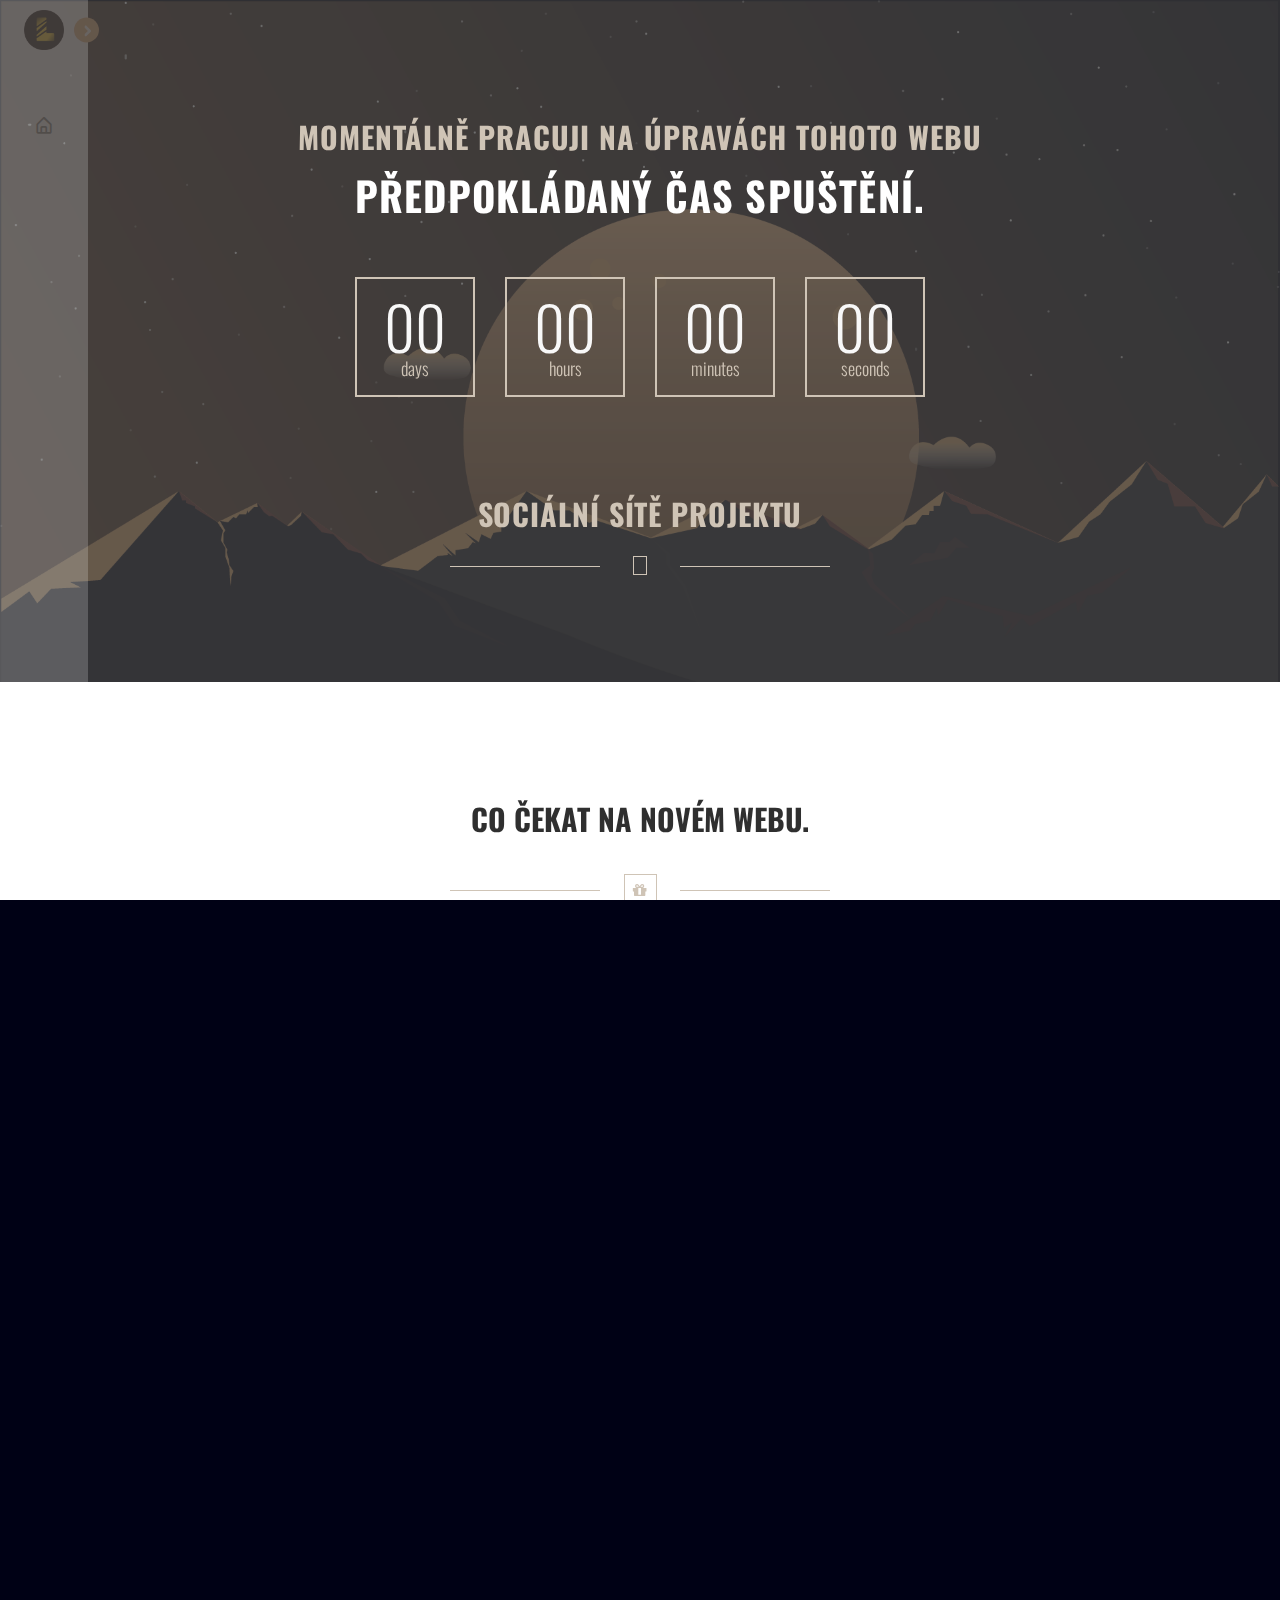
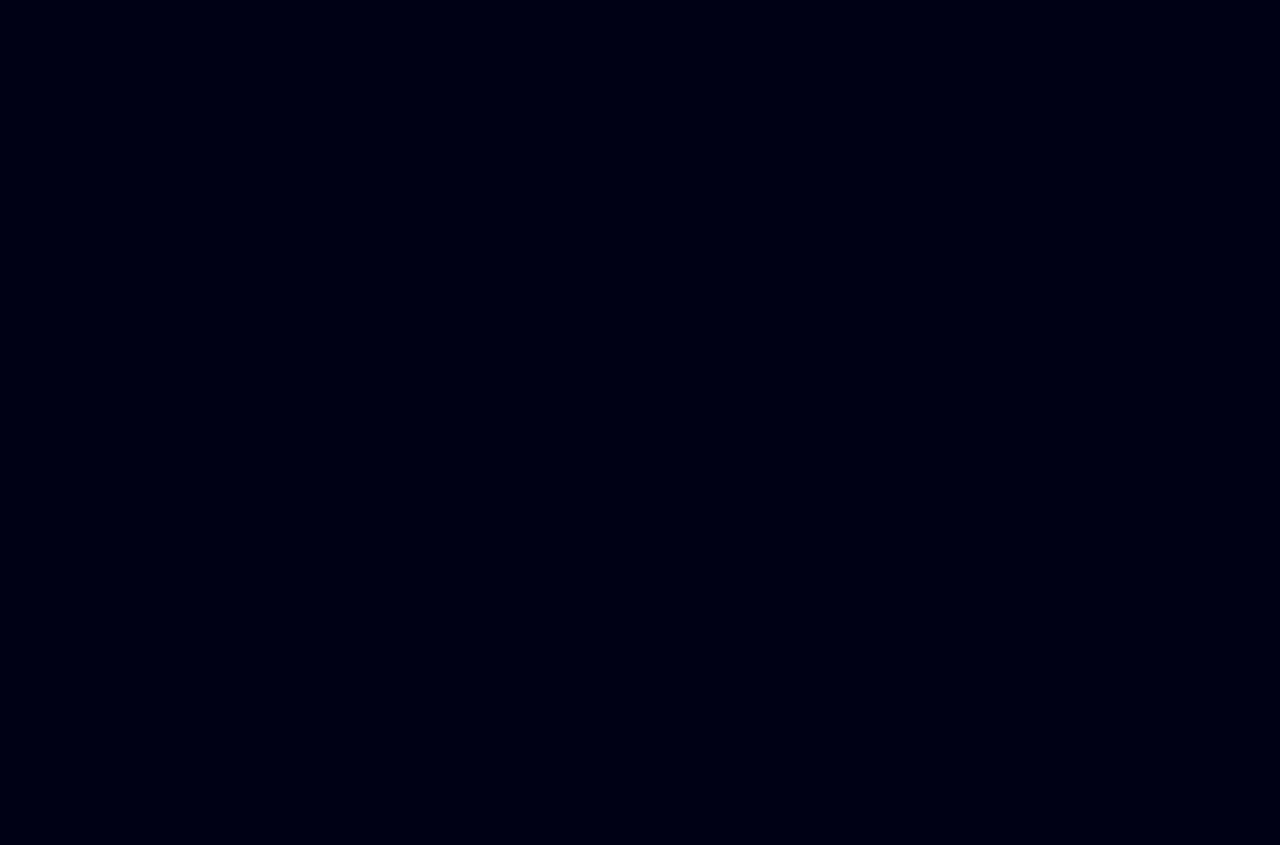
<file: index.html>
<!DOCTYPE html>

<html lang="en-US">

<head>
    <meta charset="UTF-8">
    <meta http-equiv="X-UA-Compatible" content="IE=edge" />
    <meta name="viewport" content="width=device-width, initial-scale=1">
    <title>Lakoba Graphic</title>

    <link rel="stylesheet" href="css/bootstrap.min.css" />
    <link rel="stylesheet" href="css/font-awesome.min.css" />
    <link rel="stylesheet" href="css/normalize.css" />
    <link rel="stylesheet" href="css/style.css" />
    <link rel="stylesheet" href="https://cdnjs.cloudflare.com/ajax/libs/font-awesome/5.9.0/css/all.min.css" integrity="sha512-q3eWabyZPc1XTCmF+8/LuE1ozpg5xxn7iO89yfSOd5/oKvyqLngoNGsx8jq92Y8eXJ/IRxQbEC+FGSYxtk2oiw==" crossorigin="anonymous" referrerpolicy="no-referrer"
    />

    <link rel="stylesheet" href="css/blue.css" title="blue">
    <link rel="alternate stylesheet" href="css/green.css" title="green">
    <link rel="alternate stylesheet" href="css/orange.css" title="orange">
    <link rel="alternate stylesheet" href="css/purple.css" title="purple">
    <link rel="alternate stylesheet" href="css/slate.css" title="slate">
    <link rel="alternate stylesheet" href="css/yellow.css" title="yellow">
    <link rel="alternate stylesheet" href="css/red.css" title="red">
    <link rel="alternate stylesheet" href="css/blue-munsell.css" title="blue-munsell">
    <link rel="stylesheet" href="css/demo.css">
    <link rel="icon" href="images/ico.ico">
    <link href='https://unpkg.com/boxicons@2.1.1/css/boxicons.min.css' rel='stylesheet'>
</head>

<body>

    <div id="st-preloader">
        <div id="pre-status">
            <div class="preload-placeholder"></div>
        </div>
    </div>
    <section id="home-page">
        <div class="container-fluid home-bg">
            <div class="row">
                <div class="col-md-12 text-center home-page">
                    <h1>Momentálně pracuji na úpravách tohoto webu</h1>
                    <h2>Předpokládaný čas spuštění.</h2>
                    <div class="container">
                        <div class="row">
                            <div class="col-sm-12 tk-countdown">
                                <div class="row">

                                </div>
                            </div>
                        </div>
                    </div>
                    <div class="col-md-12 text-center">
                        <h1 class="about-title">Sociální sítě projektu</h1>
                        <div class="service-aro-icon">
                            <div class="service-aro-left"></div>
                            <a class="facebook-icon" href="https://www.instagram.com/__k.u.b.i.k__/" target="_blank"><i class="fab fa-instagram"></i></a>
                            <!--a class="twitter-icon" href=""><i class="fab fa-twitter"></i></a-->
                            <div class="service-aro-right"></div>
                        </div>
                    </div>
                </div>
            </div>
        </div>
    </section>
    <section id="service-page">
        <div class="container">
            <div class="row">
                <div class="col-md-12 text-center">
                    <h1 class="service-title">Co čekat na novém webu.</h1>
                    <div class="service-aro-icon">
                        <div class="service-aro-left"></div>
                        <i class="fa fa-gift"></i>
                        <div class="service-aro-right"></div>
                    </div>
                    <h2>Budoucí služby</h2>
                    <p>Zde naleznete budoucí služby.</p>
                </div>
                <!--div class="col-md-3 col-sm-6 text-center service">
                    <i class="fas fa-globe"></i>
                    <h3>Web</h3>
                    <p>Naprogramujeme vám svůj vlastní web.</p>
                </div-->
                <div class="col-md-3 col-sm-6 text-center service">
                    <i class="fa fa-picture-o"></i>
                    <h3>Graphic</h3>
                    <p>Vytvořím pro vás vlastní grafiku.</p>
                </div>
                <div class="col-md-3 col-sm-6 text-center service">
                    <i class="fas fa-video"></i>
                    <h3>Animations and Transitions</h3>
                    <p>Vytvořím vám vlastní animace a přechody.</p>
                </div>
                <div class="col-md-3 col-sm-6 text-center service">
                    <i class="fas fa-cut"></i>
                    <h3>Video Editing</h3>
                    <p>Budu pro vás stříhat videa.</p>
                </div>
            </div>
        </div>
    </section>
    <section id="about-page">
        <div class="container">
            <div class="row">
                <div class="col-md-12 text-center">
                    <h1 class="about-title">Něco o nás</h1>
                    <div class="service-aro-icon">
                        <div class="service-aro-left"></div>
                        <i class="fa fa-group"></i>
                        <div class="service-aro-right"></div>
                    </div>
                    <h2>Jsem mladý a plný odhodlání se učit novým věcem.</h2>
                    <p>Mám plno kreativních nápadů a jsem schopen vám vyhovět téměř se vším.</p>
                </div>
                <div class="col-md-4 text-center member">
                    <div class="member-img">
                        <img src="images/Lakoba.png" alt="" />
                        <div class="member-social">
                            <a class="facebook-icon" href="https://www.facebook.com/jakub.rybka.524/" target="_blank"><i class="fab fa-facebook"></i></a>
                            <a class="twitter-icon" href="https://steamcommunity.com/id/lakobahraje/" target="_blank"><i class="fab fa-steam"></i></a>
                            <a class="linkedin-icon" href="https://www.instagram.com/__k.u.b.i.k__/" target="_blank"><i class="fab fa-instagram"></i></a>
                            <a class="google-plus-icon" href="https://www.twitch.tv/lakoba" target="_blank"><i class="fab fa-twitch"></i></a>
                        </div>
                    </div>
                    <h3>Lakoba</h3>
                    <span>Majitel</span>
                </div>
            </div>
        </div>
    </section>

    <div class="col-md-12 text-center">
        <h2>To do list:</h2>
        <p>Download Page</p>
        <p>Ukazka prácí</p>
        <p>Login Page</p>
        <p>Kontakt</p>
    </div>
    <footer class="footer">
        <div class="container">
            <div class="row">
                <div class="col-sm-12 text-center">
                    <p>&copy; 2022 <strong></strong>. All Rights Reserved. Designed by <strong><a>Lakoba</a></strong></p>
                </div>
            </div>
        </div>
    </footer>
    <script src="js/jquery.min.js"></script>
    <script src="js/bootstrap.min.js"></script>
    <script src="js/countdown.js"></script>
    <script src="js/jquery.ajaxchimp.js"></script>
    <script src="js/scripts.js"></script>
    <script src="js/styleswitcher.js"></script>
    <script src="js/demo.js"></script>
    <nav class="sidebar close">
        <header>
            <div class="image-text">
                <span class="image">
                    <img src="./images/ico.ico" alt="">
                </span>

                <div class="text logo-text">
                    <span class="name">Lakoba</span>
                    <span class="profession">Graphic Designer</span>
                </div>
            </div>

            <i class='bx bx-chevron-right toggle'></i>
        </header>

        <div class="menu-bar">
            <div class="menu">

                <!--li class="search-box">
                    <i class='bx bx-search icon'></i>
                    <input type="text" placeholder="Hledej...">
                </li-->

                <ul class="menu-links">
                    <li class="nav-link">
                        <a href="#">
                            <i class='bx bx-home-alt icon'></i>
                            <span class="text nav-text">Domovská Stránka</span>
                        </a>
                    </li>

                    <li class="nav-link">
                        <a href="">
                            <i class="far fa-arrow-alt-circle-down icon"></i>
                            <span class="text nav-text">Download - Připravuje se</span>
                        </a>
                    </li>

                    <!--li class="nav-link">
                        <a href="#">
                            <i class='bx bx-bell icon'></i>
                            <span class="text nav-text">Notifications</span>
                        </a>
                    </li>

                    <li class="nav-link">
                        <a href="#">
                            <i class='bx bx-pie-chart-alt icon'></i>
                            <span class="text nav-text">Analytics</span>
                        </a>
                    </li>

                    <li class="nav-link">
                        <a href="#">
                            <i class='bx bx-heart icon'></i>
                            <span class="text nav-text">Likes</span>
                        </a>
                    </li>

                    <li class="nav-link">
                        <a href="#">
                            <i class='bx bx-wallet icon'></i>
                            <span class="text nav-text">Wallets</span>
                        </a>
                    </li-->

                </ul>
            </div>

            <div class="bottom-content">
                <!--li class="mode">
                    <div class="sun-moon">
                        <i class='bx bx-moon icon moon'></i>
                        <i class='bx bx-sun icon sun'></i>
                    </div>
                    <span class="mode-text text">Dark mode</span>

                    <-div class="toggle-switch">
                        <span class="switch"></span>
                    </div>
                </li-->

            </div>
        </div>

    </nav>
    <div class="cursor"></div>
    <script>
        const cursor = document.querySelector(".cursor");
        var timeout;

        //follow cursor on mousemove
        document.addEventListener("mousemove", (e) => {
            let x = e.pageX;
            let y = e.pageY;

            cursor.style.top = y + "px";
            cursor.style.left = x + "px";
            cursor.style.display = "block";

            //cursor effects when mouse stopped
            function mouseStopped() {
                cursor.style.display = "none";
            }
            clearTimeout(timeout);
            timeout = setTimeout(mouseStopped, 1000);
        });

        //cursor effects when mouseout
        document.addEventListener("mouseout", () => {
            cursor.style.display = "none";
        });
    </script>
    <script>
        const body = document.querySelector('body'),
            sidebar = body.querySelector('nav'),
            toggle = body.querySelector(".toggle"),
            searchBtn = body.querySelector(".search-box"),
            modeSwitch = body.querySelector(".toggle-switch"),
            modeText = body.querySelector(".mode-text");


        toggle.addEventListener("click", () => {
            sidebar.classList.toggle("close");
        })

        searchBtn.addEventListener("click", () => {
            sidebar.classList.remove("close");
        })

        modeSwitch.addEventListener("click", () => {
            body.classList.toggle("dark");

            if (body.classList.contains("dark")) {
                modeText.innerText = "Light mode";
            } else {
                modeText.innerText = "Dark mode";

            }
        });
    </script>
</body>

</html>
</file>
<file: css/style.css>
/*
	Technology by TEMPLATE STOCK
	templatestock.co @templatestock
	Released for free under the Creative Commons Attribution 3.0 license (templated.co/license)
*/


/*
====================================
------------------------------------
	1. General
	2. Home
	3. Social Icons
	4. Service
	5. About
	6. Contact
	7. Footer
-------------------------------------
=====================================
*/


/* === General === */

@import url(https://fonts.googleapis.com/css2?family=Oswald:wght@200;300;400;500;600;700);
body {
    font-family: 'Oswald', sans-serif;
    position: relative;
    font-weight: 400;
    background: #fff;
    color: #43484E;
}

.box {
    padding: 1rem;
    max-height: 220px;
    overflow-y: auto;
    scrollbar-gutter: stable;
}

html,
body {
    width: 100%;
    height: 100%;
    margin: 0px;
    padding: 0px;
    overflow-x: hidden;
}

a:hover {
    outline: none;
    text-decoration: none;
}

a:focus {
    outline: none;
    outline-offset: 0;
}

textarea:focus,
input:focus {
    outline: none;
    outline-offset: 0;
}

a {
    -webkit-transition: 300ms;
    -moz-transition: 300ms;
    -o-transition: 300ms;
    transition: 300ms;
}

h1,
h2,
h3,
h4,
h5,
h6 {
    font-family: 'Oswald', sans-serif;
    font-weight: 700;
    text-rendering: optimizelegibility;
}

.btn-primary:focus,
.btn-primary:active {
    outline: none;
}

#st-preloader {
    background: #FFF;
    bottom: 0;
    left: 0;
    position: fixed;
    right: 0;
    top: 0;
    z-index: 9999;
}

#pre-status,
.preload-placeholder {
    background-image: url(../images/preloader.gif);
    background-position: center;
    background-repeat: no-repeat;
    height: 50px;
    left: 50%;
    margin: -25px 0 0 -25px;
    position: absolute;
    top: 50%;
    width: 50px;
}

.preload-placeholder {
    background: none;
    left: 0;
    margin: 0;
    text-align: center;
    top: 65%;
}


/* === Home === */

#home-page {
    background-image: url(../images/BROWN-WALLPAPER.png);
    position: relative;
    background-position: 50% 0;
    background-repeat: no-repeat;
    background-size: cover;
}

.home-bg {
    background: rgba(0, 0, 0, 0.7);
    padding-top: 100px;
    padding-bottom: 100px;
}

.main-logo {
    margin-bottom: 50px;
}

.home-page h1 {
    text-transform: uppercase;
    font-size: 30px;
    font-weight: 900;
    letter-spacing: 0.03em;
}

.home-page h2 {
    font-size: 40px;
    color: #ffffff;
    font-weight: 900;
    text-transform: uppercase;
    letter-spacing: 0.03em;
}

.home-page p {
    font-size: 14px;
    color: #fefefe;
    margin-bottom: 20px;
}

.tk-countdown {
    color: #fff;
    margin-top: 35px;
    text-align: center;
    margin-bottom: 65px;
}

.tk-countdown>* {
    text-align: center;
}

.tk-countdown div.days {
    border: 2px solid;
    border-radius: 0px;
    width: 120px;
    height: 120px;
    padding-top: 15px;
    margin: 15px;
}

.tk-countdown div.hours {
    border: 2px solid;
    border-radius: 0px;
    width: 120px;
    height: 120px;
    padding-top: 15px;
    margin: 15px;
}

.tk-countdown div.minutes {
    border: 2px solid;
    border-radius: 0px;
    width: 120px;
    height: 120px;
    padding-top: 15px;
    margin: 15px;
}

.tk-countdown div.seconds {
    border: 2px solid;
    border-radius: 0px;
    width: 120px;
    height: 120px;
    padding-top: 15px;
    margin: 15px;
}

.tk-countdown div {
    display: inline-block;
}

.tk-countdown div span {
    display: block;
}

.tk-countdown div span:first-child {
    height: 64px;
    font-family: 'Oswald', sans-serif;
    font-weight: 300;
    font-size: 60px;
    line-height: 64px;
    color: #f7f7f7;
}

.tk-countdown div span:last-child {
    height: 20px;
    font-family: 'Oswald', sans-serif;
    font-weight: 300;
    font-size: 18px;
    line-height: 20px;
}

.subscribe-area .form-control {
    background: transparent;
    border: 1px solid;
    width: 270px;
    border-radius: 0px;
    color: #808b8d;
    margin-right: -4px;
    display: inline-block;
    line-height: 18px;
    font-size: 14px;
    height: 40px;
}

.submit-bt {
    color: #fff;
    border: 1px solid;
    font-size: 19px;
    padding: 6px 20px 8px 20px;
    border-radius: 0px;
    line-height: 25px;
    height: 40px;
    margin-top: -3px;
}

.btn-primary:hover,
.btn-primary:focus,
.btn-primary:active,
.btn-primary.active,
.open>.dropdown-toggle.btn-primary {
    color: #fff;
}

.st-subscribe-message {
    color: #fff;
    font-weight: 400;
    margin-top: 8px;
}

.st-subscribe-message .fa-warning {
    color: #FA1818;
}

.st-subscribe-message .fa-check {
    color: #00C227;
}


/* === Social Icons === */

.social-shear {
    margin-top: 20px;
}

.social-shear a i {
    border: 1px solid;
    font-size: 20px;
    width: 35px;
    height: 35px;
    line-height: 35px;
    border-radius: 0px;
    margin: 4px;
    -webkit-transition: all 0.5s ease;
    -moz-transition: all 0.5s ease;
    -o-transition: all 0.5s ease;
    transition: all 0.5s ease;
}

.social-shear a:hover i {
    color: #ffffff;
}


/* === Service === */

#service-page {
    background-color: #ffffff;
    padding: 100px 0px;
}

#service-page .service-title {
    color: #000000;
    font-size: 30px;
    text-transform: uppercase;
    padding-bottom: 18px;
}

.service-aro-icon {
    width: 380px;
    margin: 0 auto;
}

.service-aro-left {
    width: 150px;
    height: 1px;
    float: left;
    margin-top: 16px;
}

.service-aro-right {
    width: 150px;
    height: 1px;
    float: right;
    margin-top: 16px;
}

.service-aro-icon i {
    font-size: 16px;
    border: 1px solid;
    width: 33px;
    height: 33px;
    line-height: 32px;
    border-radius: 0px;
}

#service-page h2 {
    color: #808b8d;
    font-size: 24px;
    text-transform: uppercase;
    margin-top: 30px;
    margin-bottom: 20px;
}

#service-page p {
    color: #808b8d;
    font-size: 14px;
    margin-bottom: 40px;
}

.service {
    margin-top: 10px;
}

.service i {
    background: transparent;
    border: 2px solid;
    font-size: 30px;
    padding: 18px;
    border-radius: 0px;
    width: 72px;
    height: 70px;
    -webkit-transition: all 0.5s ease;
    -moz-transition: all 0.5s ease;
    -o-transition: all 0.5s ease;
    transition: all 0.5s ease;
}

.service:hover i {
    color: #ffffff;
}

.service h3 {
    color: #000000;
    font-size: 18px;
    text-transform: uppercase;
}

.service p {
    color: #808b8d;
    font-size: 14px;
}


/* === About === */

#about-page {
    background-color: #1b1b1b;
    padding: 100px 0px;
}

#about-page .about-title {
    color: #f4f4f4;
    font-size: 30px;
    text-transform: uppercase;
    padding-bottom: 18px;
}

#about-page h2 {
    color: #808b8d;
    font-size: 24px;
    text-transform: uppercase;
    margin-top: 30px;
    margin-bottom: 20px;
}

#about-page p {
    color: #808b8d;
    font-size: 14px;
    margin-bottom: 40px;
}

.member {
    margin-top: 25px;
}

.member .member-img {
    position: relative;
    width: 300px;
    margin: auto;
}

.member .member-img:before {
    -webkit-transition: all 0.3s ease;
    -moz-transition: all 0.3s ease;
    -o-transition: all 0.3s ease;
    transition: all 0.3s ease;
    z-index: 200;
    content: "";
    width: 100%;
    height: 100%;
    background-color: #000;
    position: absolute;
    top: 0;
    opacity: 0;
    border-radius: 0px;
}

.member .member-img:hover:before {
    opacity: 0.6;
}

.member .member-img img {
    border-width: 3px;
    border-style: solid;
    border-radius: 0px;
    width: 100%;
    height: auto;
}

.member-social {
    position: absolute;
    width: 303px;
    height: 303px;
    top: 0;
    left: 0;
}

.member-social .facebook-icon i {
    color: #ffffff;
    font-size: 20px;
    width: 35px;
    height: 35px;
    line-height: 35px;
    border-radius: 0px;
    margin: 1px;
    position: absolute;
    top: -0px;
    left: 114px;
    z-index: -999;
    -webkit-transition: all 0.3s ease;
    -moz-transition: all 0.3s ease;
    -o-transition: all 0.3s ease;
    transition: all 0.3s ease;
}

.member .member-img:hover .facebook-icon i {
    top: 114px;
    z-index: 300;
}

.member-social .twitter-icon i {
    color: #ffffff;
    font-size: 20px;
    width: 35px;
    height: 35px;
    line-height: 35px;
    border-radius: 0px;
    margin: 1px;
    position: absolute;
    top: 114px;
    right: -0px;
    z-index: -999;
    -webkit-transition: all 0.3s ease;
    -moz-transition: all 0.3s ease;
    -o-transition: all 0.3s ease;
    transition: all 0.3s ease;
}

.member .member-img:hover .twitter-icon i {
    right: 114px;
    z-index: 300;
}

.member-social .linkedin-icon i {
    color: #ffffff;
    font-size: 20px;
    width: 35px;
    height: 35px;
    line-height: 35px;
    border-radius: 0px;
    margin: 1px;
    position: absolute;
    bottom: 114px;
    left: -0px;
    z-index: -999;
    -webkit-transition: all 0.3s ease;
    -moz-transition: all 0.3s ease;
    -o-transition: all 0.3s ease;
    transition: all 0.3s ease;
}

.member .member-img:hover .linkedin-icon i {
    left: 114px;
    z-index: 300;
}

.member-social .google-plus-icon i {
    color: #ffffff;
    font-size: 20px;
    width: 35px;
    height: 35px;
    line-height: 35px;
    border-radius: 0px;
    margin: 1px;
    position: absolute;
    bottom: -0px;
    right: 114px;
    z-index: -999;
    -webkit-transition: all 0.3s ease;
    -moz-transition: all 0.3s ease;
    -o-transition: all 0.3s ease;
    transition: all 0.3s ease;
}

.member .member-img:hover .google-plus-icon i {
    bottom: 114px;
    z-index: 300;
}

.member h3 {
    color: #f7f7f7;
    font-size: 24px;
    text-transform: uppercase;
    font-weight: bold;
}

.member span {
    font-size: 18px;
}


/* === Contact === */

#contact-page {
    background-color: #ffffff;
    padding: 100px 0px;
}

.contact-form-area h1.contact-title {
    color: #000000;
    font-size: 30px;
    text-transform: uppercase;
    padding-bottom: 18px;
}

.contact-form-area h2 {
    color: #808b8d;
    font-size: 24px;
    text-transform: uppercase;
    margin-top: 30px;
    margin-bottom: 20px;
    letter-spacing: 0.03em;
}

.contact-form-area p {
    color: #808b8d;
    font-size: 14px;
    margin-bottom: 40px;
}

.contact-form .form-control {
    border-radius: 0px;
    background-color: transparent;
    margin-top: 28px;
}

.contact-form textarea {
    resize: none;
}

.contact-form .submit-button {
    border-radius: 0px;
    padding: 8px 30px;
    font-size: 20px;
    font-weight: 400;
    margin-top: 28px;
    text-transform: uppercase;
}


/* === Footer === */

.footer {
    padding-top: 40px;
    padding-bottom: 40px;
    color: rgba(255, 255, 255, 0.4);
    background-color: #262626;
}


/* === Responsive === */


/* Small devices (mobiles, 320px and up) */

@media (min-width: 320px) and (max-width: 479px) {
    .subscribe-area .form-control {
        padding: 18px 12px 20px 14px;
        width: 270px;
        border-radius: 0px 0px 0px 0px;
        margin-right: 0px;
    }
    .submit-bt {
        padding: 7px 20px 8px;
        border-radius: 0px 0px 0px 0px;
        width: 270px;
        margin-top: 0px;
        margin-left: 3px;
    }
    .member .member-img {
        width: 270px;
    }
    .member-social {
        width: 270px;
        height: 270px;
    }
    .member .member-img:hover .facebook-icon i {
        top: 98px;
    }
    .member-social .facebook-icon i {
        left: 98px;
    }
    .member .member-img:hover .twitter-icon i {
        right: 98px;
    }
    .member-social .twitter-icon i {
        top: 98px;
    }
    .member .member-img:hover .linkedin-icon i {
        left: 98px;
    }
    .member-social .linkedin-icon i {
        bottom: 98px;
    }
    .member .member-img:hover .google-plus-icon i {
        bottom: 98px;
    }
    .member-social .google-plus-icon i {
        right: 98px;
    }
}

.download-button {
    background-color: rgb(0, 151, 151, 0.5);
    width: 1160px;
    margin: 20px auto;
    border: 1px solid rgb(0, 151, 151);
    padding: 20px;
}

.download-btn {
    background-color: dodgerblue;
    color: white;
    padding: 1rem 2rem;
    font-size: 2rem;
    text-decoration: none;
    border-radius: 5px;
    text-align: center;
    margin: center;
    display: flex;
}

.download-btn:hover {
    background-color: royalblue;
}


/*SIDEBAR*/

* {
    margin: 0;
    padding: 0;
    box-sizing: border-box;
    font-family: 'Poppins', sans-serif;
    cursor: none;
}

:root {
    /* ===== Colors ===== */
    --body-color: #E4E9F7;
    --sidebar-color: #FFF;
    --primary-color: #E4AD74;
    --primary-color-light: #F6F5FF;
    --toggle-color: #DDD;
    --text-color: #707070;
    /* ====== Transition ====== */
    --tran-03: all 0.2s ease;
    --tran-03: all 0.3s ease;
    --tran-04: all 0.3s ease;
    --tran-05: all 0.3s ease;
}

body {
    min-height: 100vh;
    background-color: var(--body-color);
    transition: var(--tran-05);
}

::selection {
    background-color: var(--primary-color);
    color: #fff;
}

body.dark {
    --body-color: #18191a;
    --sidebar-color: #242526;
    --primary-color: #3a3b3c;
    --primary-color-light: #3a3b3c;
    --toggle-color: #fff;
    --text-color: #ccc;
}


/* ===== Sidebar ===== */

.sidebar {
    position: fixed;
    top: 0;
    left: 0;
    height: 100%;
    width: 250px;
    padding: 10px 14px;
    background: var(--sidebar-color);
    transition: var(--tran-05);
    z-index: 100;
}

.sidebar.close {
    width: 88px;
    cursor: none;
}


/* ===== Reusable code - Here ===== */

.sidebar li {
    height: 50px;
    list-style: none;
    display: flex;
    align-items: center;
    margin-top: 10px;
}

.sidebar header .image,
.sidebar .icon {
    min-width: 60px;
    border-radius: 6px;
}

.sidebar .icon {
    min-width: 60px;
    border-radius: 6px;
    height: 100%;
    display: flex;
    align-items: center;
    justify-content: center;
    font-size: 20px;
}

.sidebar .text,
.sidebar .icon {
    color: var(--text-color);
    transition: var(--tran-03);
}

.sidebar .text {
    font-size: 17px;
    font-weight: 500;
    white-space: nowrap;
    opacity: 1;
}

.sidebar.close .text {
    opacity: 0;
}


/* =========================== */

.sidebar header {
    position: relative;
}

.sidebar header .image-text {
    display: flex;
    align-items: center;
}

.sidebar header .logo-text {
    display: flex;
    flex-direction: column;
}

header .image-text .name {
    margin-top: 2px;
    font-size: 18px;
    font-weight: 600;
}

header .image-text .profession {
    font-size: 16px;
    margin-top: -2px;
    display: block;
}

.sidebar header .image {
    display: flex;
    align-items: center;
    justify-content: center;
}

.sidebar header .image img {
    width: 40px;
    border-radius: 6px;
}

.sidebar header .toggle {
    position: absolute;
    top: 50%;
    right: -25px;
    transform: translateY(-50%) rotate(180deg);
    height: 25px;
    width: 25px;
    background-color: var(--primary-color);
    color: var(--sidebar-color);
    border-radius: 50%;
    display: flex;
    align-items: center;
    justify-content: center;
    font-size: 22px;
    cursor: pointer;
    transition: var(--tran-05);
    cursor: none;
}

body.dark .sidebar header .toggle {
    color: var(--text-color);
}

.sidebar.close .toggle {
    transform: translateY(-50%) rotate(0deg);
}

.sidebar .menu {
    margin-top: 40px;
}

.sidebar li.search-box {
    border-radius: 6px;
    background-color: var(--primary-color-light);
    cursor: pointer;
    transition: var(--tran-05);
}

.sidebar li.search-box input {
    height: 100%;
    width: 100%;
    outline: none;
    border: none;
    background-color: var(--primary-color-light);
    color: var(--text-color);
    border-radius: 6px;
    font-size: 17px;
    font-weight: 500;
    transition: var(--tran-05);
}

.sidebar li a {
    list-style: none;
    height: 100%;
    background-color: transparent;
    display: flex;
    align-items: center;
    height: 100%;
    width: 100%;
    border-radius: 6px;
    text-decoration: none;
    transition: var(--tran-03);
}

.sidebar li a:hover {
    background-color: var(--primary-color);
}

.sidebar li a:hover .icon,
.sidebar li a:hover .text {
    color: var(--sidebar-color);
}

body.dark .sidebar li a:hover .icon,
body.dark .sidebar li a:hover .text {
    color: var(--text-color);
}

.sidebar .menu-bar {
    height: calc(100% - 55px);
    display: flex;
    flex-direction: column;
    justify-content: space-between;
    overflow-y: scroll;
}

.menu-bar::-webkit-scrollbar {
    display: none;
}

.sidebar .menu-bar .mode {
    border-radius: 6px;
    background-color: var(--primary-color-light);
    position: relative;
    transition: var(--tran-05);
}

.menu-bar .mode .sun-moon {
    height: 50px;
    width: 60px;
}

.mode .sun-moon i {
    position: absolute;
}

.mode .sun-moon i.sun {
    opacity: 0;
}

body.dark .mode .sun-moon i.sun {
    opacity: 1;
}

body.dark .mode .sun-moon i.moon {
    opacity: 0;
}

.menu-bar .bottom-content .toggle-switch {
    position: absolute;
    right: 0;
    height: 100%;
    min-width: 60px;
    display: flex;
    align-items: center;
    justify-content: center;
    border-radius: 6px;
    cursor: pointer;
}

.toggle-switch .switch {
    position: relative;
    height: 22px;
    width: 40px;
    border-radius: 25px;
    background-color: var(--toggle-color);
    transition: var(--tran-05);
}

.switch::before {
    content: '';
    position: absolute;
    height: 15px;
    width: 15px;
    border-radius: 50%;
    top: 50%;
    left: 5px;
    transform: translateY(-50%);
    background-color: var(--sidebar-color);
    transition: var(--tran-04);
}

body.dark .switch::before {
    left: 20px;
}

.home {
    position: absolute;
    top: 0;
    top: 0;
    left: 250px;
    height: 100vh;
    width: calc(100% - 250px);
    background-color: var(--body-color);
    transition: var(--tran-05);
}

.home .text {
    font-size: 30px;
    font-weight: 500;
    color: var(--text-color);
    padding: 12px 60px;
}

.sidebar.close~.home {
    left: 78px;
    height: 100vh;
    width: calc(100% - 78px);
}

body.dark .home .text {
    color: var(--text-color);
}

* {
    margin: 0;
    padding: 0;
    box-sizing: border-box;
    font-family: "Poppins", sans-serif;
}

body {
    height: 100vh;
    background: #000115;
    cursor: none;
}

.main {
    height: 100vh;
    display: flex;
    justify-content: center;
    align-items: center;
}

.main h1 {
    color: rgba(255, 255, 255, 0.8);
    font-size: 65px;
}

.cursor {
    z-index: 999;
    position: fixed;
    background: #E4AD74;
    width: 20px;
    height: 20px;
    border-radius: 50%;
    pointer-events: none;
    box-shadow: 0 0 20px #E4AD74, 0 0 60px #E4AD74, 0 0 100px #E4AD74;
    animation: colors 5s infinite;
    transform: translate(-50%, -50%);
    display: none;
}


/*  @keyframes colors {
    0% {
        filter: hue-rotate(0deg);
    }
    100% {
        filter: hue-rotate(360deg);
    }
}*/

.cursor:before {
    content: '';
    position: absolute;
    background: #E4AD74;
    width: 50px;
    height: 50px;
    opacity: 0.2;
    transform: translate(-30%, -30%);
    border-radius: 50%;
}
</file>
<file: css/blue.css>
/* --------------------------------------
=========================================
COLOR : BLUE 

MAIN COLOR CODE: #00b9f7

DEEP COLOR CODE: #1FA3FF
=========================================
----------------------------------------- */

a,
.home-page h1,
.tk-countdown div span:last-child,
.social-shear a i,
.service-aro-icon,
.service i,
.member span {
    color: #c4b7a6;
}

.tk-countdown div.days,
.tk-countdown div.hours,
.tk-countdown div.minutes,
.tk-countdown div.seconds,
.subscribe-area .form-control,
.submit-bt,
.social-shear a i,
.service i,
.member .member-img img,
.contact-form .submit-button,
.contact-form .form-control {
    border-color: #c4b7a6;
}

.submit-bt,
.social-shear a:hover i,
.service-aro-left,
.service-aro-right,
.service:hover i,
.member-social .facebook-icon i,
.member-social .twitter-icon i,
.member-social .linkedin-icon i,
.member-social .google-plus-icon i,
.contact-form .submit-button {
    background: #c4b7a6;
}

a:hover {
    color: #b9936c;
}

.contact-form .submit-button:hover,
.submit-bt:hover,
.btn-primary:hover,
.btn-primary:focus,
.btn-primary:active,
.btn-primary.active,
.open>.dropdown-toggle.btn-primary {
    border-color: #b9936c;
}

.member-social .facebook-icon i:hover,
.member-social .twitter-icon i:hover,
.member-social .linkedin-icon i:hover,
.member-social .google-plus-icon i:hover,
.contact-form .submit-button:hover,
.submit-bt:hover,
.btn-primary:hover,
.btn-primary:focus,
.btn-primary:active,
.btn-primary.active,
.open>.dropdown-toggle.btn-primary {
    background: #b9936c;
}
</file>
<file: css/green.css>
/* --------------------------------------
=========================================
COLOR : GREEN 

MAIN COLOR CODE: #00ab66

DEEP COLOR CODE: #028852
=========================================
----------------------------------------- */

a,
.home-page h1,
.tk-countdown div span:last-child,
.social-shear a i,
.service-aro-icon,
.service i,
.member span{
	color: #00ab66;
}

.tk-countdown div.days,
.tk-countdown div.hours,
.tk-countdown div.minutes,
.tk-countdown div.seconds,
.subscribe-area .form-control,
.submit-bt,
.social-shear a i,
.service i,
.member .member-img img,
.contact-form .submit-button,
.contact-form .form-control{
	border-color: #00ab66;
}

.submit-bt,
.social-shear a:hover i,
.service-aro-left,
.service-aro-right,
.service:hover i,
.member-social .facebook-icon i,
.member-social .twitter-icon i,
.member-social .linkedin-icon i,
.member-social .google-plus-icon i,
.contact-form .submit-button{
	background: #00ab66;
}

a:hover{
	color: #028852;
}

.contact-form .submit-button:hover,
.submit-bt:hover,
.btn-primary:hover, .btn-primary:focus, .btn-primary:active, .btn-primary.active, .open>.dropdown-toggle.btn-primary{
	border-color: #028852;
}

.member-social .facebook-icon i:hover,
.member-social .twitter-icon i:hover,
.member-social .linkedin-icon i:hover,
.member-social .google-plus-icon i:hover,
.contact-form .submit-button:hover,
.submit-bt:hover,
.btn-primary:hover, .btn-primary:focus, .btn-primary:active, .btn-primary.active, .open>.dropdown-toggle.btn-primary{
	background: #028852;
}
</file>
<file: css/orange.css>
/* --------------------------------------
=========================================
COLOR : ORANGE 

MAIN COLOR CODE: #ea8825

DEEP COLOR CODE: #CD7113
=========================================
----------------------------------------- */

a,
.home-page h1,
.tk-countdown div span:last-child,
.social-shear a i,
.service-aro-icon,
.service i,
.member span{
	color: #ea8825;
}

.tk-countdown div.days,
.tk-countdown div.hours,
.tk-countdown div.minutes,
.tk-countdown div.seconds,
.subscribe-area .form-control,
.submit-bt,
.social-shear a i,
.service i,
.member .member-img img,
.contact-form .submit-button,
.contact-form .form-control{
	border-color: #ea8825;
}

.submit-bt,
.social-shear a:hover i,
.service-aro-left,
.service-aro-right,
.service:hover i,
.member-social .facebook-icon i,
.member-social .twitter-icon i,
.member-social .linkedin-icon i,
.member-social .google-plus-icon i,
.contact-form .submit-button{
	background: #ea8825;
}

a:hover{
	color: #CD7113;
}

.contact-form .submit-button:hover,
.submit-bt:hover,
.btn-primary:hover, .btn-primary:focus, .btn-primary:active, .btn-primary.active, .open>.dropdown-toggle.btn-primary{
	border-color: #CD7113;
}

.member-social .facebook-icon i:hover,
.member-social .twitter-icon i:hover,
.member-social .linkedin-icon i:hover,
.member-social .google-plus-icon i:hover,
.contact-form .submit-button:hover,
.submit-bt:hover,
.btn-primary:hover, .btn-primary:focus, .btn-primary:active, .btn-primary.active, .open>.dropdown-toggle.btn-primary{
	background: #CD7113;
}
</file>
<file: css/purple.css>
/* --------------------------------------
=========================================
COLOR : PURPLE 

MAIN COLOR CODE: #8600c8

DEEP COLOR CODE: #7101A8
=========================================
----------------------------------------- */

a,
.home-page h1,
.tk-countdown div span:last-child,
.social-shear a i,
.service-aro-icon,
.service i,
.member span{
	color: #8600c8;
}

.tk-countdown div.days,
.tk-countdown div.hours,
.tk-countdown div.minutes,
.tk-countdown div.seconds,
.subscribe-area .form-control,
.submit-bt,
.social-shear a i,
.service i,
.member .member-img img,
.contact-form .submit-button,
.contact-form .form-control{
	border-color: #8600c8;
}

.submit-bt,
.social-shear a:hover i,
.service-aro-left,
.service-aro-right,
.service:hover i,
.member-social .facebook-icon i,
.member-social .twitter-icon i,
.member-social .linkedin-icon i,
.member-social .google-plus-icon i,
.contact-form .submit-button{
	background: #8600c8;
}

a:hover{
	color: #7101A8;
}

.contact-form .submit-button:hover,
.submit-bt:hover,
.btn-primary:hover, .btn-primary:focus, .btn-primary:active, .btn-primary.active, .open>.dropdown-toggle.btn-primary{
	border-color: #7101A8;
}

.member-social .facebook-icon i:hover,
.member-social .twitter-icon i:hover,
.member-social .linkedin-icon i:hover,
.member-social .google-plus-icon i:hover,
.contact-form .submit-button:hover,
.submit-bt:hover,
.btn-primary:hover, .btn-primary:focus, .btn-primary:active, .btn-primary.active, .open>.dropdown-toggle.btn-primary{
	background: #7101A8;
}
</file>
<file: css/slate.css>
/* --------------------------------------
=========================================
COLOR : SLATE 

MAIN COLOR CODE: #6b798f

DEEP COLOR CODE: #5B677B
=========================================
----------------------------------------- */

a,
.home-page h1,
.tk-countdown div span:last-child,
.social-shear a i,
.service-aro-icon,
.service i,
.member span{
	color: #6b798f;
}

.tk-countdown div.days,
.tk-countdown div.hours,
.tk-countdown div.minutes,
.tk-countdown div.seconds,
.subscribe-area .form-control,
.submit-bt,
.social-shear a i,
.service i,
.member .member-img img,
.contact-form .submit-button,
.contact-form .form-control{
	border-color: #6b798f;
}

.submit-bt,
.social-shear a:hover i,
.service-aro-left,
.service-aro-right,
.service:hover i,
.member-social .facebook-icon i,
.member-social .twitter-icon i,
.member-social .linkedin-icon i,
.member-social .google-plus-icon i,
.contact-form .submit-button{
	background: #6b798f;
}

a:hover{
	color: #5B677B;
}

.contact-form .submit-button:hover,
.submit-bt:hover,
.btn-primary:hover, .btn-primary:focus, .btn-primary:active, .btn-primary.active, .open>.dropdown-toggle.btn-primary{
	border-color: #5B677B;
}

.member-social .facebook-icon i:hover,
.member-social .twitter-icon i:hover,
.member-social .linkedin-icon i:hover,
.member-social .google-plus-icon i:hover,
.contact-form .submit-button:hover,
.submit-bt:hover,
.btn-primary:hover, .btn-primary:focus, .btn-primary:active, .btn-primary.active, .open>.dropdown-toggle.btn-primary{
	background: #5B677B;
}
</file>
<file: css/yellow.css>
/* --------------------------------------
=========================================
COLOR : YELLOW 

MAIN COLOR CODE: #e5c41a

DEEP COLOR CODE: #CAAB0E
=========================================
----------------------------------------- */

a,
.home-page h1,
.tk-countdown div span:last-child,
.social-shear a i,
.service-aro-icon,
.service i,
.member span{
	color: #e5c41a;
}

.tk-countdown div.days,
.tk-countdown div.hours,
.tk-countdown div.minutes,
.tk-countdown div.seconds,
.subscribe-area .form-control,
.submit-bt,
.social-shear a i,
.service i,
.member .member-img img,
.contact-form .submit-button,
.contact-form .form-control{
	border-color: #e5c41a;
}

.submit-bt,
.social-shear a:hover i,
.service-aro-left,
.service-aro-right,
.service:hover i,
.member-social .facebook-icon i,
.member-social .twitter-icon i,
.member-social .linkedin-icon i,
.member-social .google-plus-icon i,
.contact-form .submit-button{
	background: #e5c41a;
}

a:hover{
	color: #CAAB0E;
}

.contact-form .submit-button:hover,
.submit-bt:hover,
.btn-primary:hover, .btn-primary:focus, .btn-primary:active, .btn-primary.active, .open>.dropdown-toggle.btn-primary{
	border-color: #CAAB0E;
}

.member-social .facebook-icon i:hover,
.member-social .twitter-icon i:hover,
.member-social .linkedin-icon i:hover,
.member-social .google-plus-icon i:hover,
.contact-form .submit-button:hover,
.submit-bt:hover,
.btn-primary:hover, .btn-primary:focus, .btn-primary:active, .btn-primary.active, .open>.dropdown-toggle.btn-primary{
	background: #CAAB0E;
}
</file>
<file: css/red.css>
/* --------------------------------------
=========================================
COLOR : RAD 

MAIN COLOR CODE: #f25454

DEEP COLOR CODE: #D32929
=========================================
----------------------------------------- */

a,
.home-page h1,
.tk-countdown div span:last-child,
.social-shear a i,
.service-aro-icon,
.service i,
.member span{
	color: #f25454;
}

.tk-countdown div.days,
.tk-countdown div.hours,
.tk-countdown div.minutes,
.tk-countdown div.seconds,
.subscribe-area .form-control,
.submit-bt,
.social-shear a i,
.service i,
.member .member-img img,
.contact-form .submit-button,
.contact-form .form-control{
	border-color: #f25454;
}

.submit-bt,
.social-shear a:hover i,
.service-aro-left,
.service-aro-right,
.service:hover i,
.member-social .facebook-icon i,
.member-social .twitter-icon i,
.member-social .linkedin-icon i,
.member-social .google-plus-icon i,
.contact-form .submit-button{
	background: #f25454;
}

a:hover{
	color: #D32929;
}

.contact-form .submit-button:hover,
.submit-bt:hover,
.btn-primary:hover, .btn-primary:focus, .btn-primary:active, .btn-primary.active, .open>.dropdown-toggle.btn-primary{
	border-color: #D32929;
}

.member-social .facebook-icon i:hover,
.member-social .twitter-icon i:hover,
.member-social .linkedin-icon i:hover,
.member-social .google-plus-icon i:hover,
.contact-form .submit-button:hover,
.submit-bt:hover,
.btn-primary:hover, .btn-primary:focus, .btn-primary:active, .btn-primary.active, .open>.dropdown-toggle.btn-primary{
	background: #D32929;
}
</file>
<file: css/blue-munsell.css>
/* --------------------------------------
=========================================
COLOR : BLUE MUNSELL 

MAIN COLOR CODE: #0196a7

DEEP COLOR CODE: #017B89
=========================================
----------------------------------------- */

a,
.home-page h1,
.tk-countdown div span:last-child,
.social-shear a i,
.service-aro-icon,
.service i,
.member span{
	color: #0196a7;
}

.tk-countdown div.days,
.tk-countdown div.hours,
.tk-countdown div.minutes,
.tk-countdown div.seconds,
.subscribe-area .form-control,
.submit-bt,
.social-shear a i,
.service i,
.member .member-img img,
.contact-form .submit-button,
.contact-form .form-control{
	border-color: #0196a7;
}

.submit-bt,
.social-shear a:hover i,
.service-aro-left,
.service-aro-right,
.service:hover i,
.member-social .facebook-icon i,
.member-social .twitter-icon i,
.member-social .linkedin-icon i,
.member-social .google-plus-icon i,
.contact-form .submit-button{
	background: #0196a7;
}

a:hover{
	color: #017B89;
}

.contact-form .submit-button:hover,
.submit-bt:hover,
.btn-primary:hover, .btn-primary:focus, .btn-primary:active, .btn-primary.active, .open>.dropdown-toggle.btn-primary{
	border-color: #017B89;
}

.member-social .facebook-icon i:hover,
.member-social .twitter-icon i:hover,
.member-social .linkedin-icon i:hover,
.member-social .google-plus-icon i:hover,
.contact-form .submit-button:hover,
.submit-bt:hover,
.btn-primary:hover, .btn-primary:focus, .btn-primary:active, .btn-primary.active, .open>.dropdown-toggle.btn-primary{
	background: #017B89;
}
</file>
<file: css/demo.css>
.demo-style-switch {
    position: fixed;
    z-index: 9999;
    top: 150px;
    left: -220px;
    background: #FFFFFF;
}

.demo-style-switch:hover {
    opacity: 1 !important;
}

.demo-style-switch .switched-options {
    position: relative;
    width: 220px;
    text-align: left;
    padding: 20px;
    -webkit-box-shadow: 0px 0px 4px rgba(0, 0, 0, 0.3);
            box-shadow: 0px 0px 4px rgba(0, 0, 0, 0.3);
}

.demo-style-switch .config-title {
    text-transform: uppercase;
    font-weight: 700;
    font-size: 16px;
    color: #000;
    border-bottom: 1px dotted #CCCCCC;
    border-top: 1px dotted #CCCCCC;
    margin-bottom: 5px;
}

.demo-style-switch ul {
    margin-bottom: 25px;
    padding: 0;
    list-style: none;
}

.demo-style-switch ul .active {
    color: #005885;
    font-weight: 700;
}

.demo-style-switch ul .p {
    font-weight: 400;
    font-size: 12px;
    color: #CCC;
    margin-top: 10px;
}

.demo-style-switch ul li a {
    font-size: 14px;
    font-weight: 400;
    line-height: 24px;
    color: #808080;
}

.demo-style-switch ul li a:hover {
    color: #008ed6;
}

.demo-style-switch ul.styles {
    margin-top: 15px;
}

.demo-style-switch ul.styles li {
    display: inline-block;
    margin-right: 5px;
}

.demo-style-switch ul.styles li .blue,
.demo-style-switch ul.styles li .blue-munsell,
.demo-style-switch ul.styles li .green,
.demo-style-switch ul.styles li .orange,
.demo-style-switch ul.styles li .purple,
.demo-style-switch ul.styles li .red,
.demo-style-switch ul.styles li .slate,
.demo-style-switch ul.styles li .yellow {
    width: 35px;
    height: 35px;
}

.demo-style-switch ul.styles li .blue {
    background: #008ed6;
}

.demo-style-switch ul.styles li .blue-munsell {
    background: #0196a7;
}

.demo-style-switch ul.styles li .green {
    background: #00ab66;
}

.demo-style-switch ul.styles li .orange {
    background: #ea8825;
}

.demo-style-switch ul.styles li .purple {
    background: #8600c8;
}

.demo-style-switch ul.styles li .red {
    background: #f25454;
}

.demo-style-switch ul.styles li .slate {
    background: #6b798f;
}

.demo-style-switch ul.styles li .yellow {
    background: #e5c41a;
}

.demo-style-switch .switch-button {
    opacity: 1 !important;
    background: #F5F5F5;
    padding: 10px;
    font-size: 24px;
    color: #272727;
    position: absolute;
    overflow: hidden;
    right: -50px;
    border-top-right-radius: 4px;
    border-bottom-right-radius: 4px;
}

.demo-style-switch .switch-button:hover {
    color: #008ed6;
    cursor: pointer;
    text-decoration: none;
}
</file>
